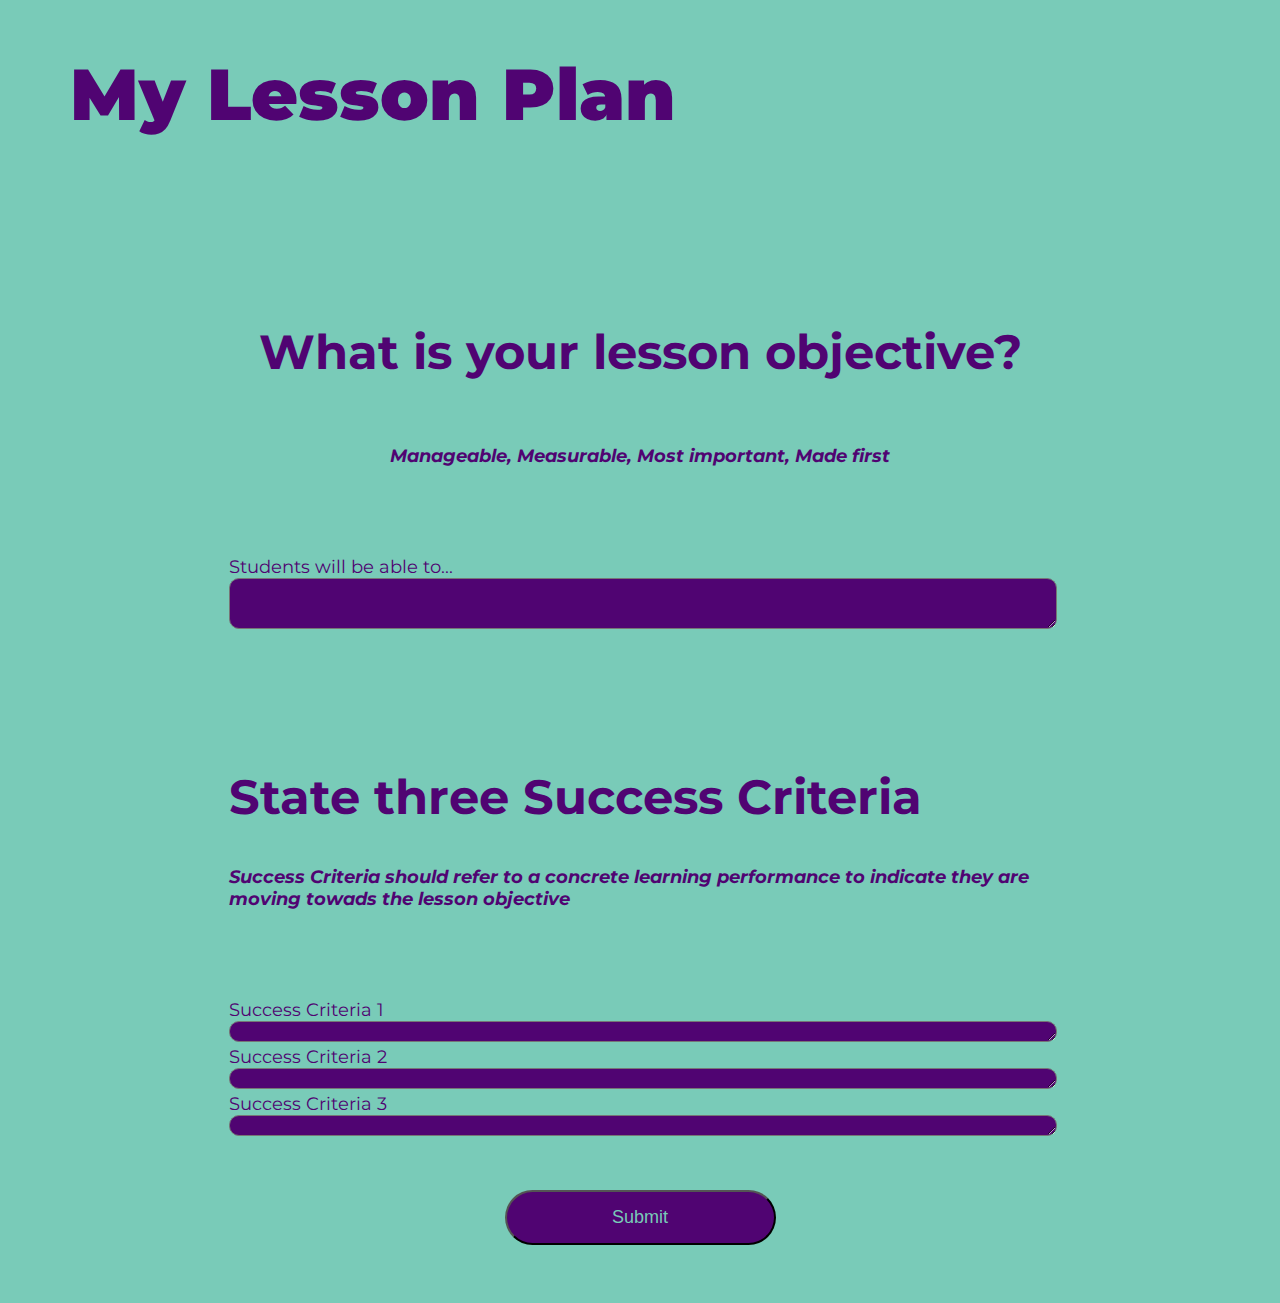
<file: index.html>
<!DOCTYPE html>
<html lang="en">
    <head>
        <meta charset="UTF-8" />
        <meta http-equiv="X-UA-Compatible" content="IE=edge" />
        <meta name="viewport" content="width=device-width, initial-scale=1.0" />
        <link
            rel="stylesheet"
            href="https://fonts.googleapis.com/css?family=Roboto:300,400,500,700&display=swap"
        />
        <link
            href="https://cdn.jsdelivr.net/npm/bootstrap@5.0.0-beta2/dist/css/bootstrap.min.css"
            rel="stylesheet"
            integrity="sha384-BmbxuPwQa2lc/FVzBcNJ7UAyJxM6wuqIj61tLrc4wSX0szH/Ev+nYRRuWlolflfl"
            crossorigin="anonymous"
        />

        <link rel="preconnect" href="https://fonts.gstatic.com" />
        <link
            href="https://fonts.googleapis.com/css2?family=Montserrat&display=swap"
            rel="stylesheet"
        />
        <link rel="preconnect" href="https://fonts.gstatic.com" />
        <link
            href="https://fonts.googleapis.com/css2?family=Montserrat:wght@800&display=swap"
            rel="stylesheet"
        />

        <link rel="stylesheet" href="styles.css" />

        <title>My Lesson Planning App Version 1</title>
    </head>
    <body>
        <div class="title_container">
            <h1>My Lesson Plan</h1>
        </div>
        <div class="main_wrapper">
            <div class="main_container">
                <h2>What is your lesson objective?</h2>
                <h4>Manageable, Measurable, Most important, Made first</h4>
                <form action="./lessonplan.html" method="GET">
                    <div>
                        <label for="objective" class="form-label">
                            Students will be able to... </label
                        ><br />
                        <textarea
                            class="form_control"
                            id="objective"
                            rows="3"
                            name="objective"
                        ></textarea>
                    </div>                    
                    <h2>State three Success Criteria</h2>
                    <h4>
                        Success Criteria should refer to a concrete learning
                        performance to indicate they are moving towads the
                        lesson objective
                    </h4>
                    <div>
                        <label for="success1" class="form-label">
                            Success Criteria 1 </label
                        ><br />
                        <textarea
                            class="form_control"
                            id="success1"
                            rows="1"
                            name="success1"
                        ></textarea>
                    </div>
                    <div>
                        <label for="success2" class="form-label">
                            Success Criteria 2 </label
                        ><br />
                        <textarea
                            class="form_control"
                            id="success2"
                            rows="1"
                            name="success2"
                        ></textarea>
                        <div>
                            <label for="success3" class="form-label">
                                Success Criteria 3 </label
                            ><br />
                            <textarea
                                class="form_control"
                                id="success3"
                                rows="1"
                                name="success3"
                            ></textarea>
                        </div>
                        <div class="btn_container">
                            <button
                                class="btn"
                                formtarget="_blank"
                                onclick="passvalues();"
                            >
                                Submit
                            </button>
                        </div>
                    </div>
                </form>
            </div>
        </div>
        <script>
            function passvalues() {
                var objective = document.getElementById("txt").value;
                localStorage.setItem("textvalue", objective);
                return false;
            }
        </script>
    </body>
</html>
</file>
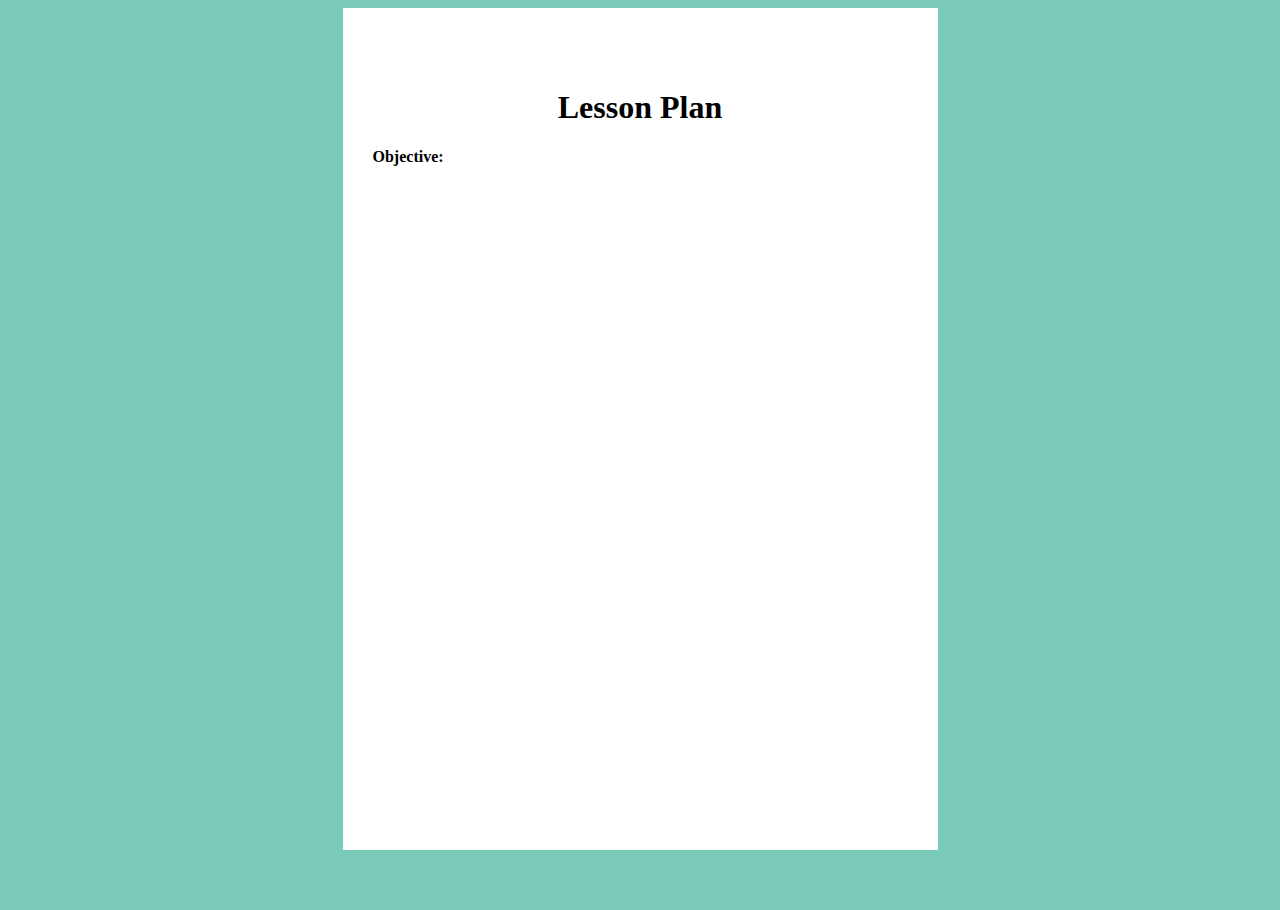
<file: lessonplan.html>
<!DOCTYPE html>
<html lang="en">
    <head>
        <meta charset="UTF-8" />
        <meta http-equiv="X-UA-Compatible" content="IE=edge" />
        <meta name="viewport" content="width=device-width, initial-scale=1.0" />
        <title>My Lesson Plan</title>
        <link rel="stylesheet" href="lessonplan.css" />
        <script src="app.js"></script>
    </head>
    <body>
        <div class="page">
            <div class="page_container">
                <div id="title_container">
                    <h1>Lesson Plan</h1>
                </div>
                <p id="objective-label"><strong>Objective:</strong></p>
                <p id="objective-entered"></p>
            </div>
        </div>
    </body>
</html>
</file>
<file: styles.css>
body {
  background-color: #79cbb8;
  color: #500472;
  font-family: "Montserrat", sans-serif;
}

.main_wrapper {
  display: flex;
  flex-direction: column;
  align-items: center;
}

.title_container {
    margin: 50px;
}

h1 {
  font-weight: 900;
  font-size: 72px;
  margin-left: 12px;
  margin-top: 45px;
}

h2 {
  font-size: 48px;
  margin-top: 135px;
}

h4 {
  font-style: italic;
  font-size: 18px;
  margin-bottom: 89px;
}

.form-label {
  font-size: 18px;
}

.main_container {
  display: flex;
  flex-direction: column;
  align-items: center;
  width: 65%;
}

form {
  width: 100%;
}

.form_control {
  background-color: #500472;
  color:#79cbb8;
  border-radius: 10px;
  width: 100%;
}

.btn_container {
  display: flex;
  justify-content: center;
}

.btn {
  background-color: #500472;
  border-radius: 30px;
  color: #79cbb8;
  font-size: 18px;
  width: 271px;
  height: 55px;
  margin: 50px;
}

.btn:hover {
  background-color: #79cbb8;
  color: #500472;
  border: solid #500472;
}
</file>
<file: lessonplan.css>
body {
    background-color: #79cbb8;
    display: flex;
    justify-content: center;
    font-family: "Century Schoolbook";
}

.page {
    width: 595px;
    height: 842px;
    background: white;
}

.page_container {
    padding: 30px;
    height: 100%;
}

#title_container {
    margin-top: 30px;
    display:flex;
    justify-content: center;
}

p {
    margin: 0;
}

#objective-entered {
    margin-top: 10px;
    color: grey;
    font-style: italic;
}

#objective-label {
    font-style: ;
}
</file>
